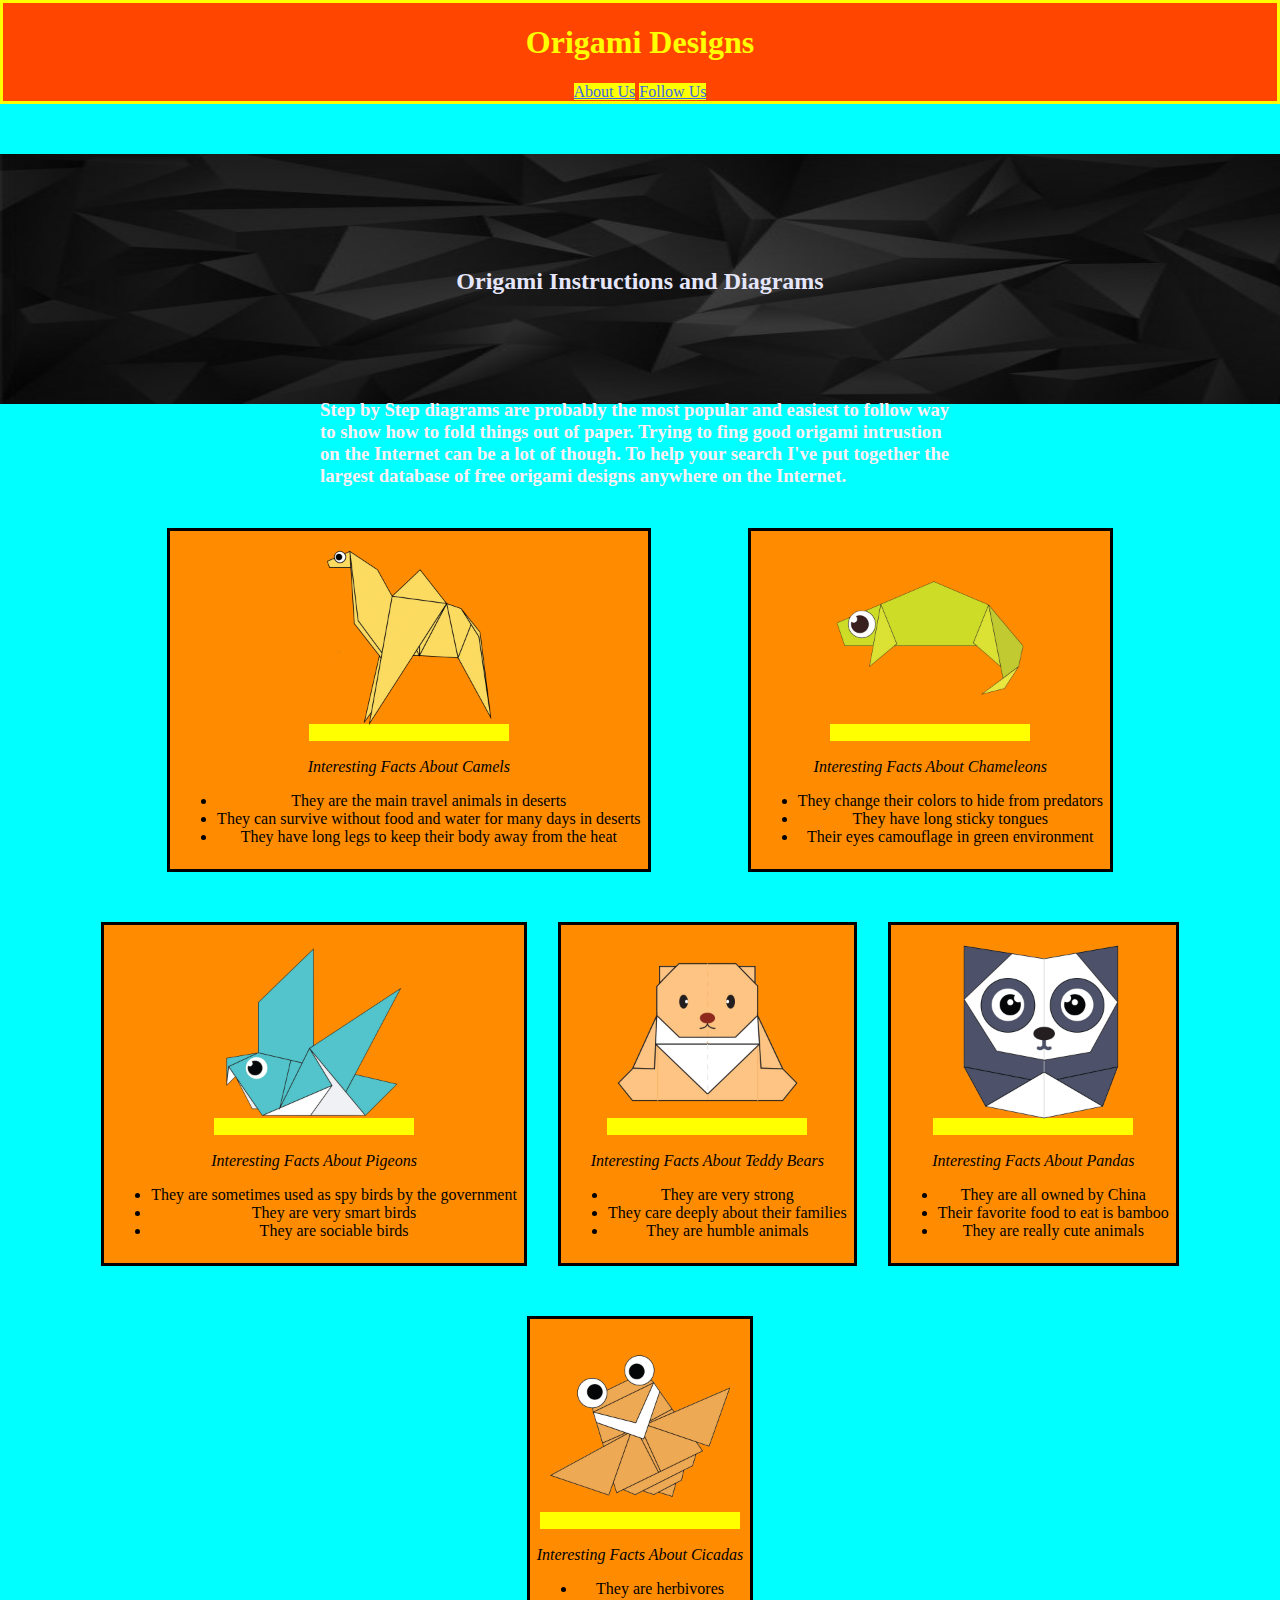
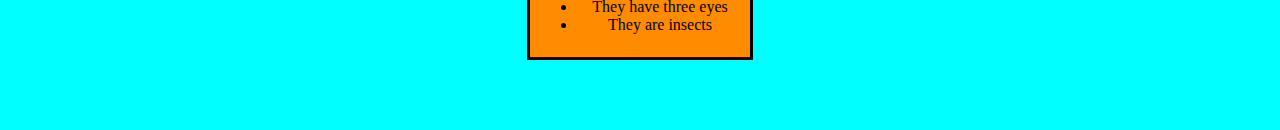
<file: index.html>
<!DOCTYPE html>
<html>
    <head>
        <title>Origami Designs</title>
        <link rel = "stylesheet"
              type = "text/css"
              href = "style.css" />
    </head>
    <body>
        <div class="Header">
        <h1>Origami Designs</h1>
        <a href="aboutus.html">About Us</a>
        <a href="followus.html">Follow Us</a>
        </div>

        <div class="bodyImg">
        <img src="b1.jpg" height="250" width="1421"/>
        <h2>Origami Instructions and Diagrams</h2>
        <h3>
        Step by Step diagrams are probably the most popular and easiest to follow way to show how to fold things out of paper.
        Trying to fing good origami intrustion on the Internet can be a lot of though. To help your search I've put together 
        the largest database of free origami designs anywhere on the Internet.
        </h3>
        </div>

        <div class="grid">
        <div class="item">
        <a href="http://origami.me/camel/"><img src="images/camel.png" width=200 height=200/></a>
        <h4> Camel </h4>
        
        <p><i> Interesting Facts About Camels </i></p>
        <ul>
            <li>They are the main travel animals in deserts</li>
            <li>They can survive without food and water for many days in deserts</li>
            <li>They have long legs to keep their body away from the heat</li>
        </ul>
        </div>

        <div class="item">
        <a href="http://origami.me/chameleon/"><img src="images/chameleon.png" width=200 height=200/></a>
        <h4> Chameleon </h4>
        
        <p><i> Interesting Facts About Chameleons</i></p>
        <ul>
            <li>They change their colors to hide from predators</li>
            <li>They have long sticky tongues</li>
            <li>Their eyes camouflage in green environment</li>
        </ul>
        </div>

        <div class="item">
        <a href="http://origami.me/pigeon/"><img src="images/pigeon.png" width=200 height=200/></a>
        <h4> Pigeon </h4>

        <p><i> Interesting Facts About Pigeons</i></p>
        <ul>
            <li>They are sometimes used as spy birds by the government</li>
            <li>They are very smart birds</li>
            <li>They are sociable birds</li>
        </ul>
        </div>

        <div class="item">
        <a href="http://origami.me/teddy-bear/"><img src="images/teddy.png" width=200 height=200/></a>
        <h4> Teddy Bear </h4>
        
        <p><i> Interesting Facts About Teddy Bears</i></p>
        <ul>
            <li>They are very strong</li>
            <li>They care deeply about their families</li>
            <li>They are humble animals</li>
        </ul>
        </div>

        <div class="item">
        <a href="http://origami.me/panda/"><img src="images/panda.png" width=200 height=200/></a>
        <h4> Panda </h4>

        <p><i> Interesting Facts About Pandas</i></p>
        <ul>
            <li>They are all owned by China</li>
            <li>Their favorite food to eat is bamboo</li>
            <li>They are really cute animals</li>
        </ul>
        </div>

        <div class="item">
        <a href="http://origami.me/flying-cicada/"><img src="images/cicada.png" width=200 height=200/></a>
        <h4> Cicada </h4>

        <p><i> Interesting Facts About Cicadas</i></p>
        <ul>
            <li>They are herbivores</li>
            <li>They have three eyes</li>
            <li>They are insects</li>
        </ul>
        </div>
        </div>

    </body>
</html>
</file>
<file: style.css>
.Header{
    color: #ffff00;
    background-color: #ff4500;
    border: solid;
    text-align: center;
    margin-bottom: 50px;
}

.item{
    grid: flexbox;
    background-color: #ff8c00;
    text-align: center;
    border: solid;
    padding: 7px;
    margin-top: 50px;
    position: relative;
}

.grid{
    display:flex;
    flex-wrap: wrap;
    justify-content: space-evenly;
    margin: 70px;
}

body{
    background-color:  #00ffff;
    margin: 0px;
}

h2{
    position: absolute;
    top:30%;
    left:50%;
    transform: translate(-50%,-80%);
    color: #e6e6fa;
}

h3{
    position: absolute;
    top:50%;
    left:50%;
    transform: translate(-50%,-80%);
    color: #fff0f5;
}

a:link{
    color: #4169e1;
    border: #000000;
    background-color: #ffff00;
}

a:visited{
    color: #8a2be2;
    border: #000000;
    background-color: #ff8c00;
}

.item:hover h4{
    opacity: 1;
}

.item:hover img{
    opacity: 0.33;
}

.item h4{
    position: absolute;
    top:30%;
    left:52%;
    transform: translate(-50%,-80%);
    opacity: 0;
}
</file>
